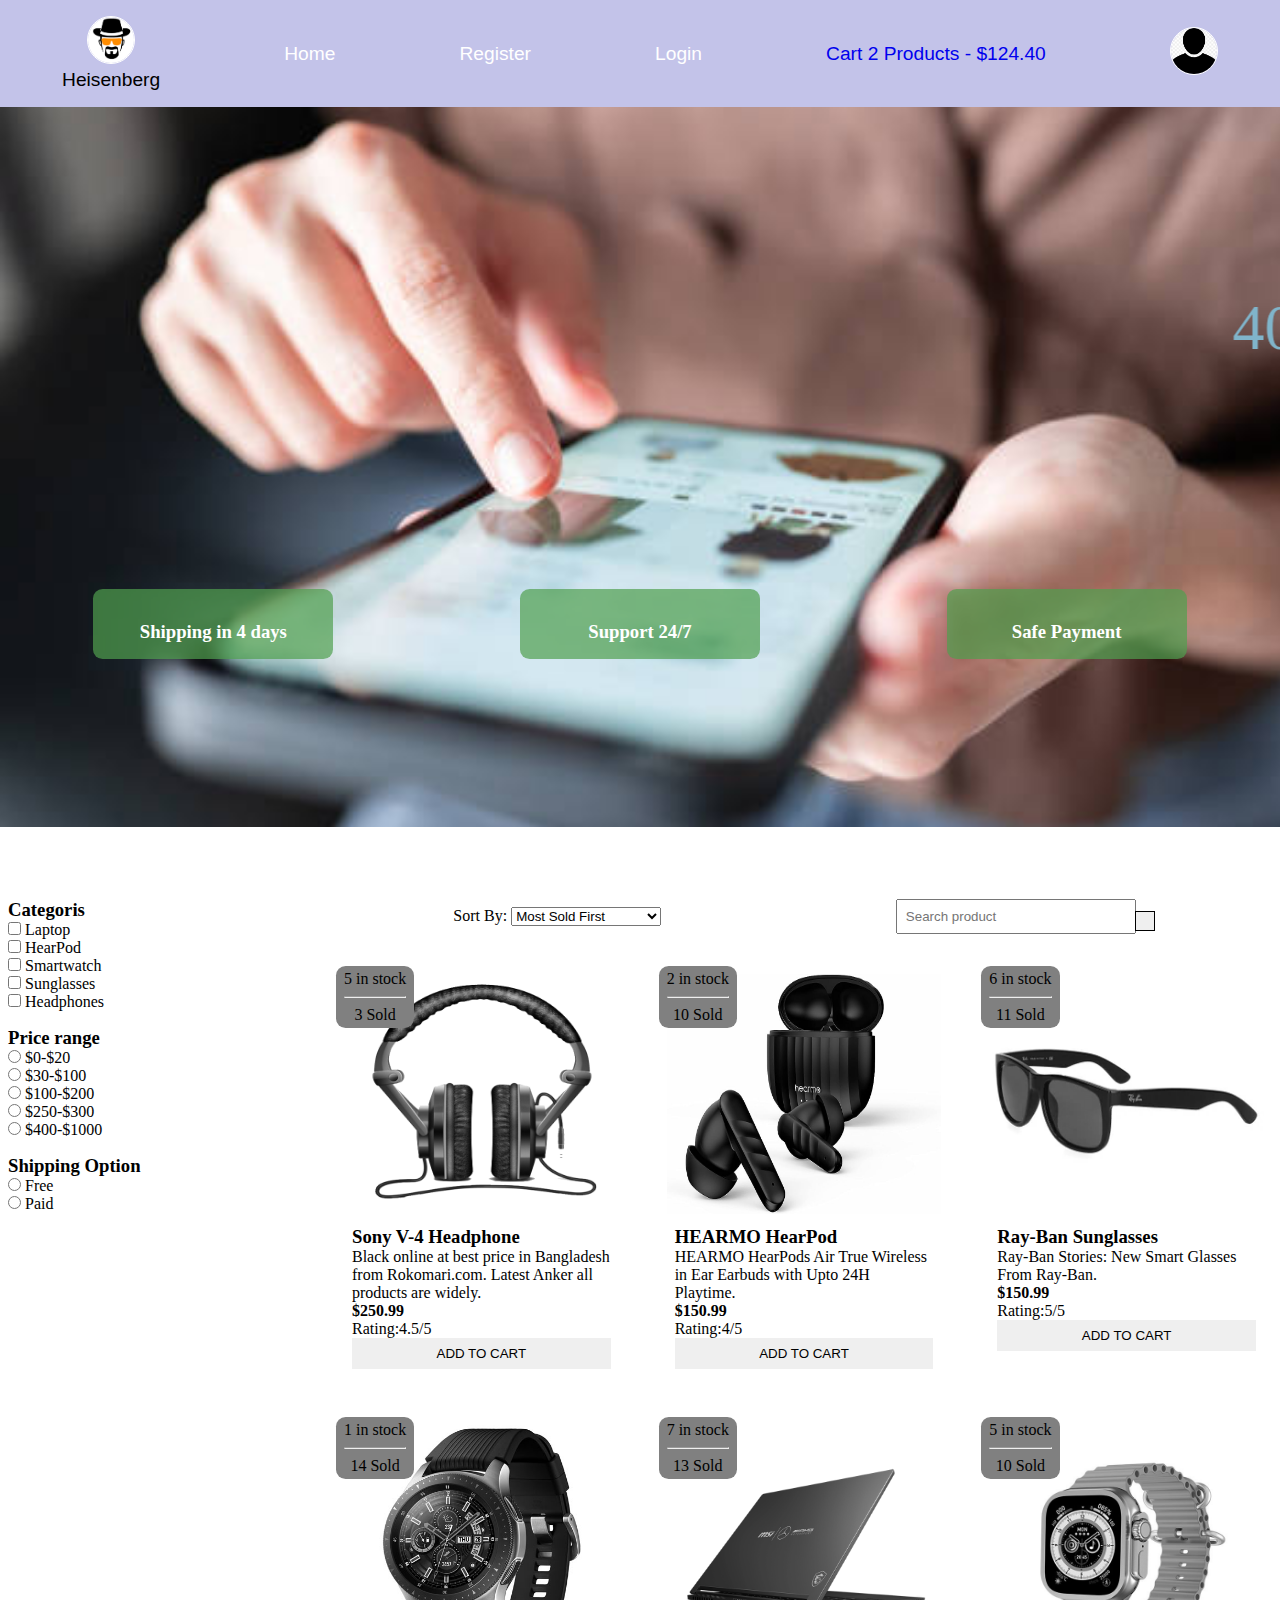
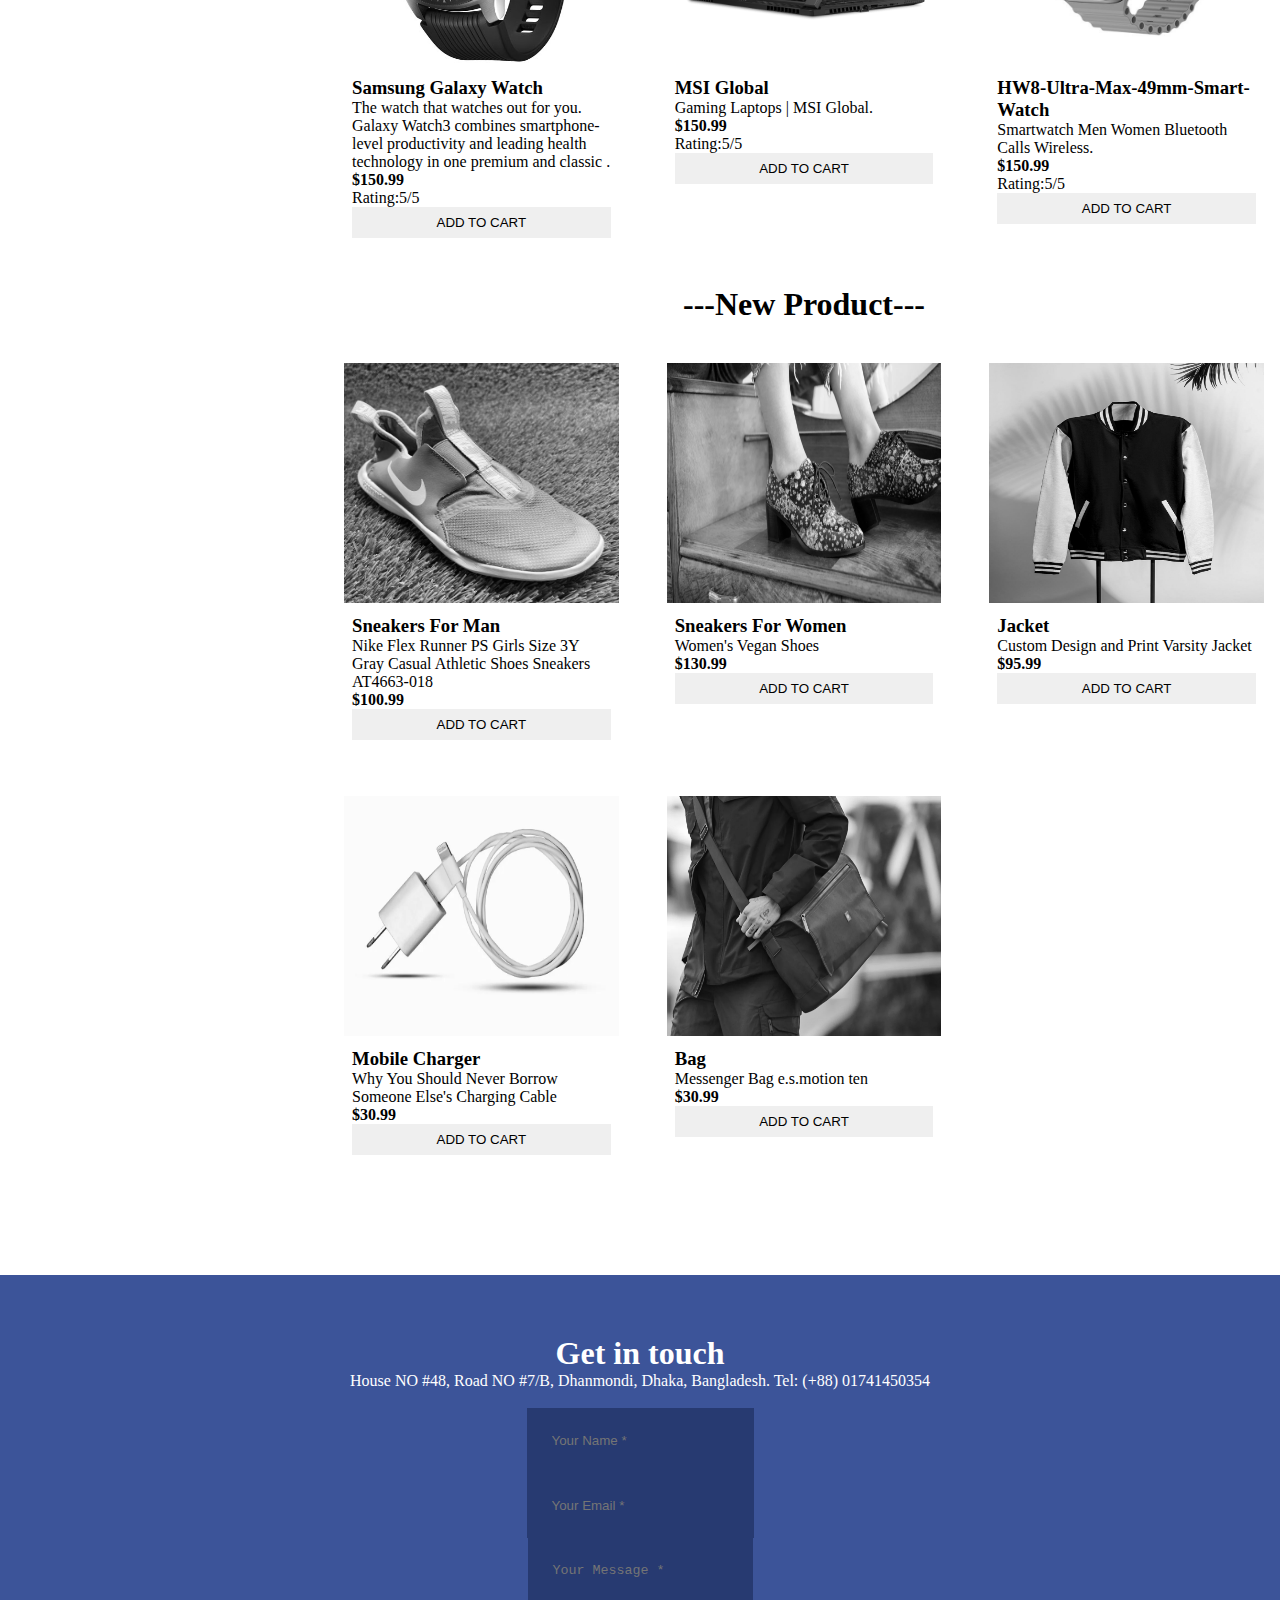
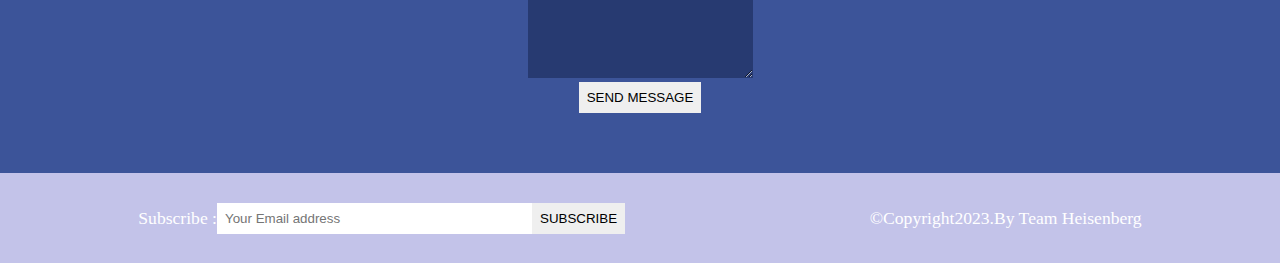
<file: index.html>
<!DOCTYPE html>
<html lang="en">
<head>
    <meta charset="UTF-8">
    <meta name="viewport" content="width=device-width, initial-scale=1.0">
    <meta name=""/>
    <title>Ecommerce Project</title>
</head>

<link
      rel="stylesheet"
      href="https://cdnjs.cloudflare.com/ajax/libs/font-awesome/6.2.1/css/all.min.css"
      integrity="sha512-MV7K8+y+gLIBoVD59lQIYicR65iaqukzvf/nwasF0nqhPay5w/9lJmVM2hMDcnK1OnMGCdVK+iQrJ7lzPJQd1w=="
      crossorigin="anonymous"
      referrerpolicy="no-referrer"
    />
<link rel="stylesheet" href="style.css">
<body class="body">
    <i class="fas fa-bars fa-2x" id="menu-icon"></i>
    <!--navbar start-->
    <nav id="menu" class="hidden">
      <ul class="nav-upper flex-space-around">
        <li class="nav_list">
          <div class="logo"><img class="logo-icon" src="img/images (1).png">
          <p>Heisenberg</p></div>
        </li>
        <li class="nav_list"><a href="index.html" class="nav_link">Home</a></li>
        <li class="nav_list"><a href="Register.html" class="nav_link">Register</a></li>
        <li class="nav_list"><a href="Login.html" class="nav_link">Login</a></li>
       
        
        <li class="nav_list">
          <a href="cart.html" class="nav_list">
            <span>
              <i class="fa-solid fa-cart-shopping"></i>
              Cart 2 Products - $124.40
            </span>
          </a>
        </li>
        
        <li class="nav_list"><a href="profile.html" class="nav_link"><img class="profile-icon" src="/img/png-transparent-user-profile-computer-icons-profile-heroes-black-silhouette-thumbnail.png"></a></li>
    </nav>
     
    </nav>

    
    <!--navbar end-->
    <!--header start-->
    <header class="header">
      <div class="banner flex-space-around">
        <marquee class="banner_title" behavior="" direction="">40% Sales Going On</marquee>
        <div class="features flex-space-around">
          <article class="feature flex-center">
            <i class="fa-solid fa-truck feature_icon"></i>
            <h3>Shipping in 4 days</h3>
          </article>
          <article class="feature flex-center">
            <i class="fa-brands fa-rocketchat feature_icon"></i>
            <h3>Support 24/7</h3>
          </article>
          <article class="feature flex-center">
            <i class="fa-regular fa-credit-card feature_icon"></i>
            <h3>Safe Payment</h3>
          </article>
          
        </div>
      </div>
    </header>
    <!--header end-->

    <main class="flex-center">
      <div class="sidebar">
      <section class="categoris-section">
        <h3 class="section-title">Categoris</h3>
        <ul class="list">
          <li class="list_item">
            <label for="phone">
              <input type="checkbox" name="phone" id="phone" value="phone">
            Laptop
            </label>
          </li>
          <li class="list_item">
            <label for="tablets">
              <input type="checkbox" name="tablets" id="tablets" value="tablets">
            HearPod
            </label>
          </li>
          <li class="list_item">
            <label for="television">
              <input type="checkbox" name="television" id="television" value="television">
              Smartwatch
            </label>
          </li>
          <li class="list_item">
            <label for="computers">
              <input type="checkbox" name="computers" id="computers" value="computers">
              Sunglasses
            </label>
          </li>
          <li class="list_item">
            <label for="headphones">
              <input type="checkbox" name="headphones" id="headphones" value="headphones">
              Headphones
            </label>
          </li>
          
        </ul>
      </section>

      <section class="price-section">
        <h3 class="section-title">Price range</h3>
        <ul class="list">
          <li class="list_item">
            <label for="price1">
              <input type="radio" name="price" id="price1" value="[0,20]">
            $0-$20
            </label>
            <li class="list_item">
              <label for="price2">
                <input type="radio" name="price" id="price2" value="[30,100]">
              $30-$100
              </label>
              <li class="list_item">
                <label for="price3">
                  <input type="radio" name="price" id="price3" value="[100,200]">
                $100-$200
                </label>
                <li class="list_item">
                  <label for="price4">
                    <input type="radio" name="price" id="price4" value="[250,300]">
                  $250-$300
                  </label>
                  <li class="list_item">
                    <label for="price5">
                      <input type="radio" name="price" id="price5" value="[400,1000]">
                    $400-$1000
                    </label>
          
          
        </ul>
      </section>
      <section class="shipping">
        <h3 class="section-title">Shipping Option</h3>
        <ul class="list">
          <li class="list_item">
            <label for="free">
              <input type="radio" name="shipping" id="free" value="free">
            Free
            </label>
            <li class="list_item">
              <label for="paid">
                <input type="radio" name="shipping" id="paid" value="paid">
              Paid
              </label>
          </ul>
          </section>
      </div>
      <div class="main-content">
        <section class="actions flex-space-around">
          <div class="action_sort">
            <label for="sort">Sort By:</label>
            <select name="sort" id="sort">
              <option value="sold">Most Sold First
            </option>
              <option value="rating">Most Rated First
              </option>
              <option value="price">Cheapest First
              </option>
              <option value="arrival">Newest First
              </option>
              <option value="discount">Biggest discount First
              </option>
            </select>
          </div>
          <div class="actions_search">
            <input type="text" placeholder="Search product">
            <button class="btn">
              <i class="fa-sharp fa-solid fa-magnifying-glass"></i>
            </button>
          </div>
        </section>
        <!--product section start-->
        <section class="products">
          <aritcle class="product card">
            <div class="badge">
              <span>5 in stock</span>
              <hr class="hr-design">
              <span>3 Sold</span>
            </div>
            <img class="product_img" src="/img/Headphones-Transparent-Background.png" alt="product1">
            <div class="product_body">
              <h3 class="product_name"> Sony V-4 Headphone</h3>
              
              <p class="product_description">
                Black online at best price in Bangladesh from Rokomari.com. Latest Anker all products are widely. 
              </p>
              <h4 class="product_price">$250.99</h4>
              <p class="product_rating">Rating:4.5/5</p>
              <button class="btn product_button">Add to cart</button>
              
            </div>
          </aritcle>
          <aritcle class="product card">
            <div class="badge">
              <span>2 in stock</span>
              <hr class="hr-design">
              <span>10 Sold</span>
            </div>
            <img class="product_img" src="/img/61Hlrd3wYhL._AC_UF1000,1000_QL80_.jpg" alt="product2">
            <div class="product_body">
              <h3 class="product_name"> HEARMO HearPod</h3>
              
              <p class="product_description">
                HEARMO HearPods Air True Wireless in Ear Earbuds with Upto 24H Playtime.
              </p>
              <h4 class="product_price">$150.99</h4>
              <p class="product_rating">Rating:4/5</p>
              <button class="btn product_button">Add to cart</button>
              
            </div>
          </aritcle>
        </aritcle>
        <aritcle class="product card">
          <div class="badge">
            <span>6 in stock</span>
            <hr class="hr-design">
            <span>11 Sold</span>
          </div>
          <img class="product_img" src="/img/5c57c84f87f2a410611298_w300.webp" alt="product3">
          <div class="product_body">
            <h3 class="product_name"> Ray-Ban Sunglasses</h3>
            
            <p class="product_description">
              Ray-Ban Stories: New Smart Glasses From Ray-Ban.
            </p>
            <h4 class="product_price">$150.99</h4>
            <p class="product_rating">Rating:5/5</p>
            <button class="btn product_button">Add to cart</button>
            
          </div>
        </aritcle>
      </aritcle>
      <aritcle class="product card">
        <div class="badge">
          <span>1 in stock</span>
          <hr class="hr-design">
          <span>14 Sold</span>
        </div>
        <img class="product_img" src="/img/Samsung-Galaxy-Watch.jpg" alt="product4">
        <div class="product_body">
          <h3 class="product_name"> Samsung Galaxy Watch</h3>
          
          <p class="product_description">
            The watch that watches out for you. Galaxy Watch3 combines smartphone-level productivity and leading health technology in one premium and classic .
          </p>
          <h4 class="product_price">$150.99</h4>
          <p class="product_rating">Rating:5/5</p>
          <button class="btn product_button">Add to cart</button>
          
        </div>
      </aritcle>
      <aritcle class="product card">
        <div class="badge">
          <span>7 in stock</span>
          <hr class="hr-design">
          <span>13 Sold</span>
        </div>
        <img class="product_img" src="/img/400.png" alt="product5">
        <div class="product_body">
          <h3 class="product_name">  MSI Global </h3>
          
          <p class="product_description">
            Gaming Laptops | MSI Global.
          </p>
          <h4 class="product_price">$150.99</h4>
          <p class="product_rating">Rating:5/5</p>
          <button class="btn product_button">Add to cart</button>
          
        </div>
      </aritcle>
      <aritcle class="product card">
        <div class="badge">
          <span>5 in stock</span>
          <hr class="hr-design">
          <span>10 Sold</span>
        </div>
        <img class="product_img" src="/img/HW8-Ultra-Max-49mm-Smart-Watch-Orange.png" alt="product">
        <div class="product_body">
          <h3 class="product_name">  HW8-Ultra-Max-49mm-Smart-Watch</h3>
         
          <p class="product_description">
            Smartwatch Men Women Bluetooth Calls Wireless.
          </p>
          <h4 class="product_price">$150.99</h4>
          <p class="product_rating">Rating:5/5</p>
          <button class="btn product_button">Add to cart</button>
          
        </div>
      </aritcle>
         

        </section>
       
           <!--most sell product start-->
        <div class="Most_sell">
         
          <h1>---New Product---</h1>
        </div>
        <div>
          <section class="products">
        
          <aritcle class="product card">
            
            <img class="product_img" src="/img/s-l1200.webp" alt="product">
            <div class="product_body">
              <h3 class="product_name"> Sneakers For Man </h3>
              
              <p class="product_description">
                Nike Flex Runner PS Girls Size 3Y Gray Casual Athletic Shoes Sneakers AT4663-018
              </p>
              <h4 class="product_price">$100.99</h4>
              <button class="btn product_button">Add to cart</button>
              
            </div>
          </aritcle>
          <aritcle class="product card">
            
            <img class="product_img" src="/img/oxfords_collection_header_8f0f5513-4107-4e88-a6d5-a1bf2f50ebe5.webp" alt="product">
            <div class="product_body">
              <h3 class="product_name"> Sneakers For Women </h3>
              
              <p class="product_description">
                Women's Vegan Shoes
              </p>
              <h4 class="product_price">$130.99</h4>
              <button class="btn product_button">Add to cart</button>
              
            </div>
          </aritcle>
        </aritcle>
        <aritcle class="product card">
          
          <img class="product_img" src="/img/1629717737612384e9619ceYDS_Product_4@2x.jpg" alt="product">
          <div class="product_body">
            <h3 class="product_name"> Jacket </h3>
            
            <p class="product_description">
              Custom Design and Print Varsity Jacket 
            </p>
            <h4 class="product_price">$95.99</h4>
            <button class="btn product_button">Add to cart</button>
            
          </div>
        </aritcle>
      </aritcle>
      <aritcle class="product card">
        
        <img class="product_img" src="/img/960x0.webp" alt="product">
        <div class="product_body">
          <h3 class="product_name"> Mobile Charger </h3>
          
          <p class="product_description">
            Why You Should Never Borrow Someone Else's Charging Cable
          </p>
          <h4 class="product_price">$30.99</h4>
          <button class="btn product_button">Add to cart</button>
          
        </div>
      </aritcle>
      <aritcle class="product card">
        
        <img class="product_img" src="/img/Messenger_Bag_e_s_motion_ten-271548-0-638224987665522427.webp" alt="product">
        <div class="product_body">
          <h3 class="product_name"> Bag </h3>
          
          <p class="product_description">
            Messenger Bag e.s.motion ten
          </p>
          <h4 class="product_price">$30.99</h4>
          <button class="btn product_button">Add to cart</button>
          
        </div>
      </aritcle>
             
          </section>
        </div>
        </div>
           <!--most sell product end-->
         <!--product section end-->
      
    
  </main>
  <div class="container-fluid contact">
    <div class="container text-center">
        <div class="conainer-header text-center">
            <h1 class="text-uppercase">Get in touch</h1>
            <p>House NO #48, Road NO #7/B, Dhanmondi, Dhaka, Bangladesh. Tel: (+88) 01741450354</p>
        </div>
        <br>
        <div class="row">
            <div class="col-sm-8 getin-touch">
                <div class="row">
                    <form>
                        <div class="col-sm-6">
                            <div class="form-group">
                                <input type="text" name="" class="form-control required" placeholder="Your Name *">
                            </div>
                        </div>
                        <div class="col-sm-6">
                            <div class="form-group">
                                <input type="email" name="" class="form-control" placeholder="Your Email *">
                            </div>
                        </div>
                        <div class="col-sm-12">
                            <div class="form-group">
                                <textarea name="" id="" class="form-control" rows="6" placeholder="Your Message *"></textarea>
                            </div>
                        </div>
                        <div class="col-sm-12">
                            <div class="form-group">
                                <input type="submit" name="" class="btn btn-lg btn-success" value="Send Message">
                            </div>
                        </div>
                    </form>
                </div>
            </div>
        </div>
    </div>
</div>
  

<!--footer start-->
    <footer class="footer flex-space-around">
      <div class="flex-space-around">
        <label for="subscribe">Subscribe :</label>
        <input type="email" id="subscribe" name="subscribe" class="footer_input"
        placeholder="Your Email address"/>
        <button class="btn btn-subscribe">Subscribe </button>
      </div>
      <div>
        <p>&copy;Copyright2023.By Team Heisenberg</p>
      </div>
    </footer>
    <!--footer end-->
    <script src="/index.js"></script>
</body>
</html>
</file>
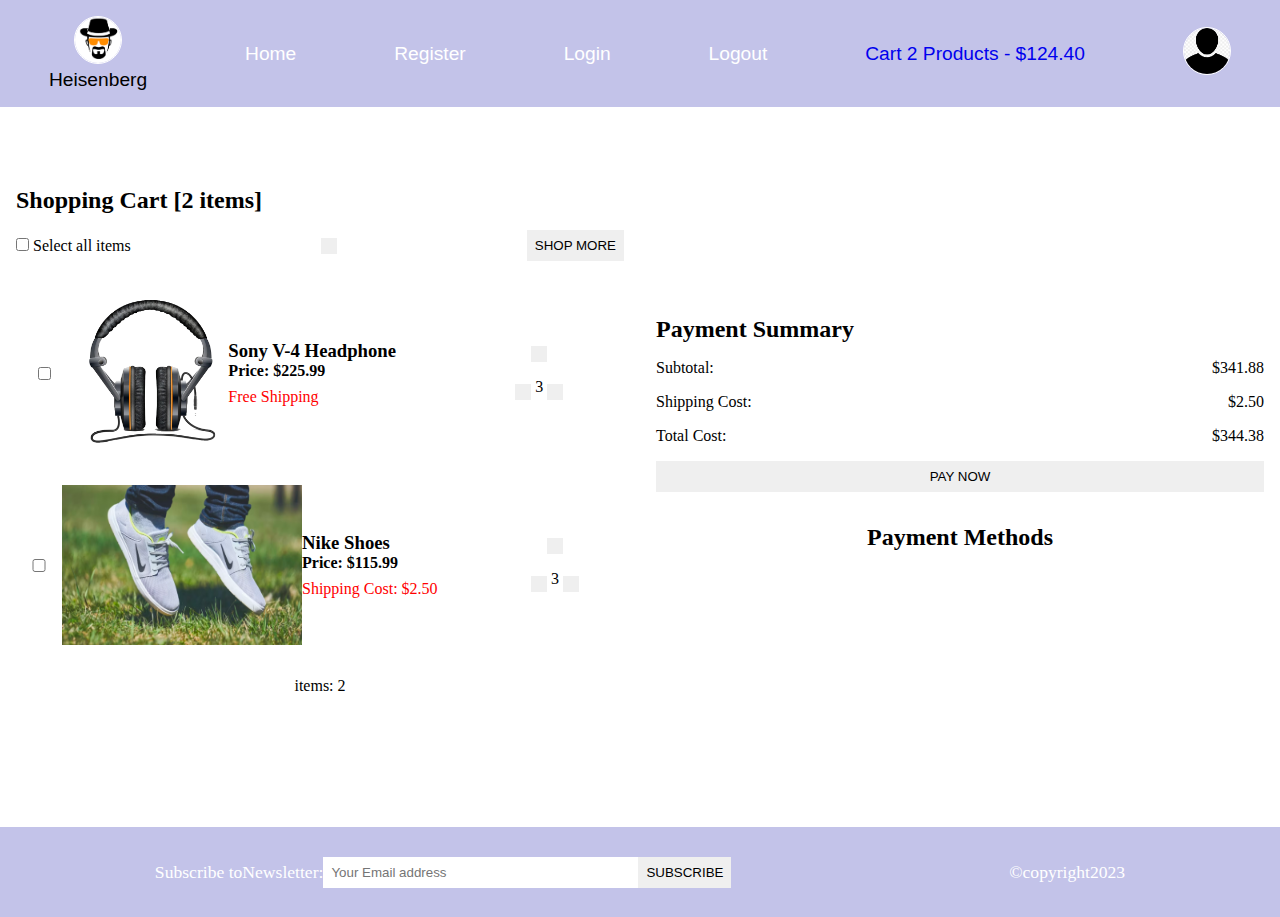
<file: cart.html>
<!DOCTYPE html>
<html lang="en">
<head>
    <meta charset="UTF-8">
    <meta name="viewport" content="width=device-width, initial-scale=1.0">
    <meta name=""/>
    <title>Ecommerce Project</title>
</head>

<link
      rel="stylesheet"
      href="https://cdnjs.cloudflare.com/ajax/libs/font-awesome/6.2.1/css/all.min.css"
      integrity="sha512-MV7K8+y+gLIBoVD59lQIYicR65iaqukzvf/nwasF0nqhPay5w/9lJmVM2hMDcnK1OnMGCdVK+iQrJ7lzPJQd1w=="
      crossorigin="anonymous"
      referrerpolicy="no-referrer"
    />
<link rel="stylesheet" href="style.css">
<body class="body">
    <i class="fas fa-bars fa-2x" id="menu-icon"></i>
    <!--navbar start-->
    <nav id="menu" class="hidden">
      <ul class="nav-upper flex-space-around">
        <li class="nav_list">
          <div class="logo"><img class="logo-icon" src="img/images (1).png">
          <p>Heisenberg</p></div>
        </li>
        <li class="nav_list"><a href="index.html" class="nav_link">Home</a></li>
        <li class="nav_list"><a href="Register.html" class="nav_link">Register</a></li>
        <li class="nav_list"><a href="Login.html" class="nav_link">Login</a></li>
        <li class="nav_list"><a href="Logout.html" class="nav_link">Logout</a></li>
        
        <li class="nav_list">
          <a href="cart.html" class="nav_list">
            <span>
              <i class="fa-solid fa-cart-shopping"></i>
              Cart 2 Products - $124.40
            </span>
          </a>
        </li>
        
        <li class="nav_list"><a href="profile.html" class="nav_link"><img class="profile-icon" src="/img/png-transparent-user-profile-computer-icons-profile-heroes-black-silhouette-thumbnail.png"></a></li>
    </nav>
     
    </nav>



    
      <main>
        <div class="cart flex-center">
          <div class="cart__items">
            <div class="cart__items-heading card">
              <h2>Shopping Cart [2 items]</h2>
              <div class="cart__items-action">
                <label for="select">
                  <input type="checkbox" name="select" id="select" />
                  Select all items
                </label>
                <button class="btn"><i class="fas fa-trash-alt"></i></button>
                <button class="btn">Shop More</button>
              </div>
            </div>
            <div class="cart__item card flex-space-around">
              <input type="checkbox" />
              <img
                class="cart__item-img"
                src="./img/Headphones-Transparent-Background.png"
                alt="product1"
              />
              <div class="cart__item-description">
                <h3 class="product__name">Sony V-4 Headphone</h3>
                <h4 class="product__price">Price: $225.99</h4>
                <p class="cart__item-shipping">Free Shipping</p>
              </div>
  
              <div class="cart__item-actions">
                <button class="btn"><i class="fas fa-trash-alt"></i></button>
                <div>
                  <button class="btn"><i class="fas fa-add"></i></button>
                  <span>3</span>
                  <button class="btn"><i class="fas fa-minus"></i></button>
                </div>
              </div>
            </div>
            <div class="cart__item card flex-space-around">
              <input type="checkbox" />
              <img
                class="cart__item-img"
                src="./img/cool-sneakers-for-men.png"
                alt="product4"
              />
              <div class="cart__item-description">
                <h3 class="product__name">Nike Shoes</h3>
                <h4 class="product__price">Price: $115.99</h4>
                <p class="cart__item-shipping">Shipping Cost: $2.50</p>
              </div>
  
              <div class="cart__item-actions">
                <button class="btn"><i class="fas fa-trash-alt"></i></button>
                <div>
                  <button class="btn"><i class="fas fa-add"></i></button>
                  <span>3</span>
                  <button class="btn"><i class="fas fa-minus"></i></button>
                </div>
              </div>
            </div>
            <div class="cart__item card flex-space-around">items: 2</div>
          </div>
          <div class="cart__payment">
            <div class="cart__payment-summary card">
              <h2>Payment Summary</h2>
              <div>
                <p>Subtotal:</p>
                <p>$341.88</p>
              </div>
              <div>
                <p>Shipping Cost:</p>
                <p>$2.50</p>
              </div>
              <div>
                <p>Total Cost:</p>
                <p>$344.38</p>
              </div>
              <button class="btn cart__payment-btn">Pay Now</button>
            </div>
            <div class="cart__payment-methods card">
              <h2>Payment Methods</h2>
              <div>
                <i class="fa-brands fa-cc-visa fa-3x"></i>
                <i class="fa-brands fa-cc-apple-pay fa-3x"></i>
                <i class="fa-brands fa-cc-amex fa-3x"></i>
                <i class="fa-brands fa-cc-amazon-pay fa-3x"></i>
                <i class="fa-brands fa-cc-paypal fa-3x"></i>
              </div>
            </div>
          </div>
        </div>
      </main>
   
    


    <footer class="footer flex-space-around">
      <div class="flex-space-around">
        <label for="subscribe">Subscribe toNewsletter:</label>
        <input type="email" id="subscribe" name="subscribe" class="footer_input"
        placeholder="Your Email address"/>
        <button class="btn btn-subscribe">Subscribe</button>
      </div>
      <div>
        <p>&copy;copyright2023</p>
      </div>
    </footer>
    <script src="/index.js"></script>
</body>
</html>
</file>
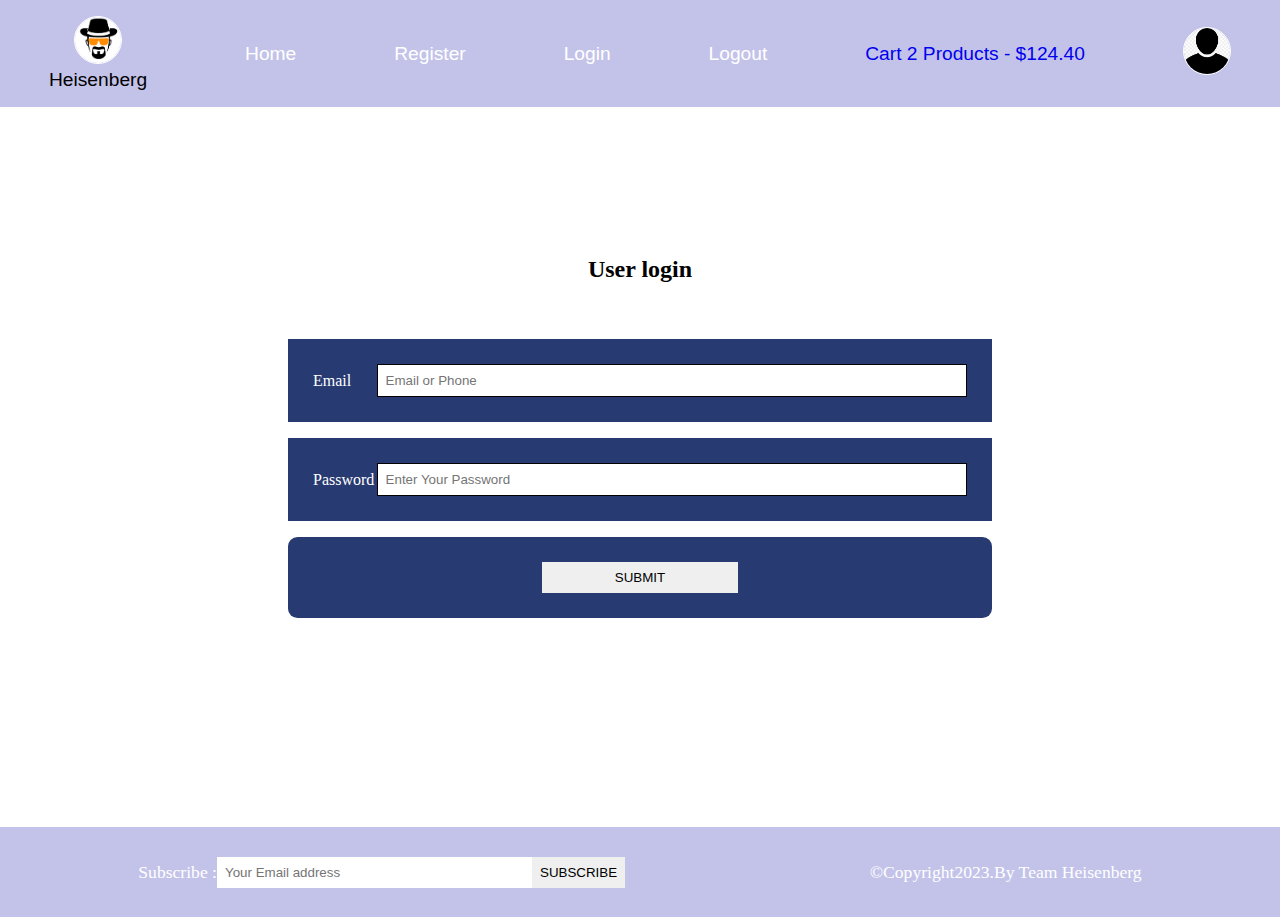
<file: login.html>
<!DOCTYPE html>
<html lang="en">
<head>
    <meta charset="UTF-8">
    <meta name="viewport" content="width=device-width, initial-scale=1.0">
    <meta name=""/>
    <title>Ecommerce Project</title>
</head>

<link
      rel="stylesheet"
      href="https://cdnjs.cloudflare.com/ajax/libs/font-awesome/6.2.1/css/all.min.css"
      integrity="sha512-MV7K8+y+gLIBoVD59lQIYicR65iaqukzvf/nwasF0nqhPay5w/9lJmVM2hMDcnK1OnMGCdVK+iQrJ7lzPJQd1w=="
      crossorigin="anonymous"
      referrerpolicy="no-referrer"
    />
<link rel="stylesheet" href="style.css">
<body class="body">
    <i class="fas fa-bars fa-2x" id="menu-icon"></i>
    <!--navbar start-->
    <nav id="menu" class="hidden">
      <ul class="nav-upper flex-space-around">
        <li class="nav_list">
          <div class="logo"><img class="logo-icon" src="img/images (1).png">
          <p>Heisenberg</p></div>
        </li>
        <li class="nav_list"><a href="index.html" class="nav_link">Home</a></li>
        <li class="nav_list"><a href="Register.html" class="nav_link">Register</a></li>
        <li class="nav_list"><a href="Login.html" class="nav_link">Login</a></li>
        <li class="nav_list"><a href="Logout.html" class="nav_link">Logout</a></li>
        
        <li class="nav_list">
          <a href="cart.html" class="nav_list">
            <span>
              <i class="fa-solid fa-cart-shopping"></i>
              Cart 2 Products - $124.40
            </span>
          </a>
        </li>
        
        <li class="nav_list"><a href="profile.html" class="nav_link"><img class="profile-icon" src="/img/png-transparent-user-profile-computer-icons-profile-heroes-black-silhouette-thumbnail.png"></a></li>
    </nav>
     
    </nav>


    <main>
      <section class="login" >
        <h2 class="section-title text-center">User login</h2>
        <div class="card" >
         
          <form class="form"  action="" onsubmit="halert()">
            
            <div class="form-control flex-center" >
              <label for="email">Email</label>
              <input type="email" name="email" id="email" placeholder="Email or Phone" />
            <span id="nemail"></span>
            </div>
            <div class="form-control flex-center">
              <label for="password">Password</label>
              <input
                type="password"
                name="password"
                id="password"
                
                placeholder="Enter Your Password"/>
                <span id="npassword"></span>
            </div>

            <div class="form-control flex-center form-btn-field">
              <button type="submit" class="btn contact-btn">Submit</button>
            </div>
          </form>
        </div>
      </section>
    </main>


    

    <!--footer start-->
    <footer class="footer flex-space-around">
      <div class="flex-space-around">
        <label for="subscribe">Subscribe :</label>
        <input type="email" id="subscribe" name="subscribe" class="footer_input"
        placeholder="Your Email address"/>
        <button class="btn btn-subscribe">Subscribe </button>
      </div>
      <div>
        <p>&copy;Copyright2023.By Team Heisenberg</p>
      </div>
    </footer>
    <!--footer end-->
    <!-- <script src="/index.js"></script> -->
    <script src="web.js" ></script>
</body>
</html>
</file>
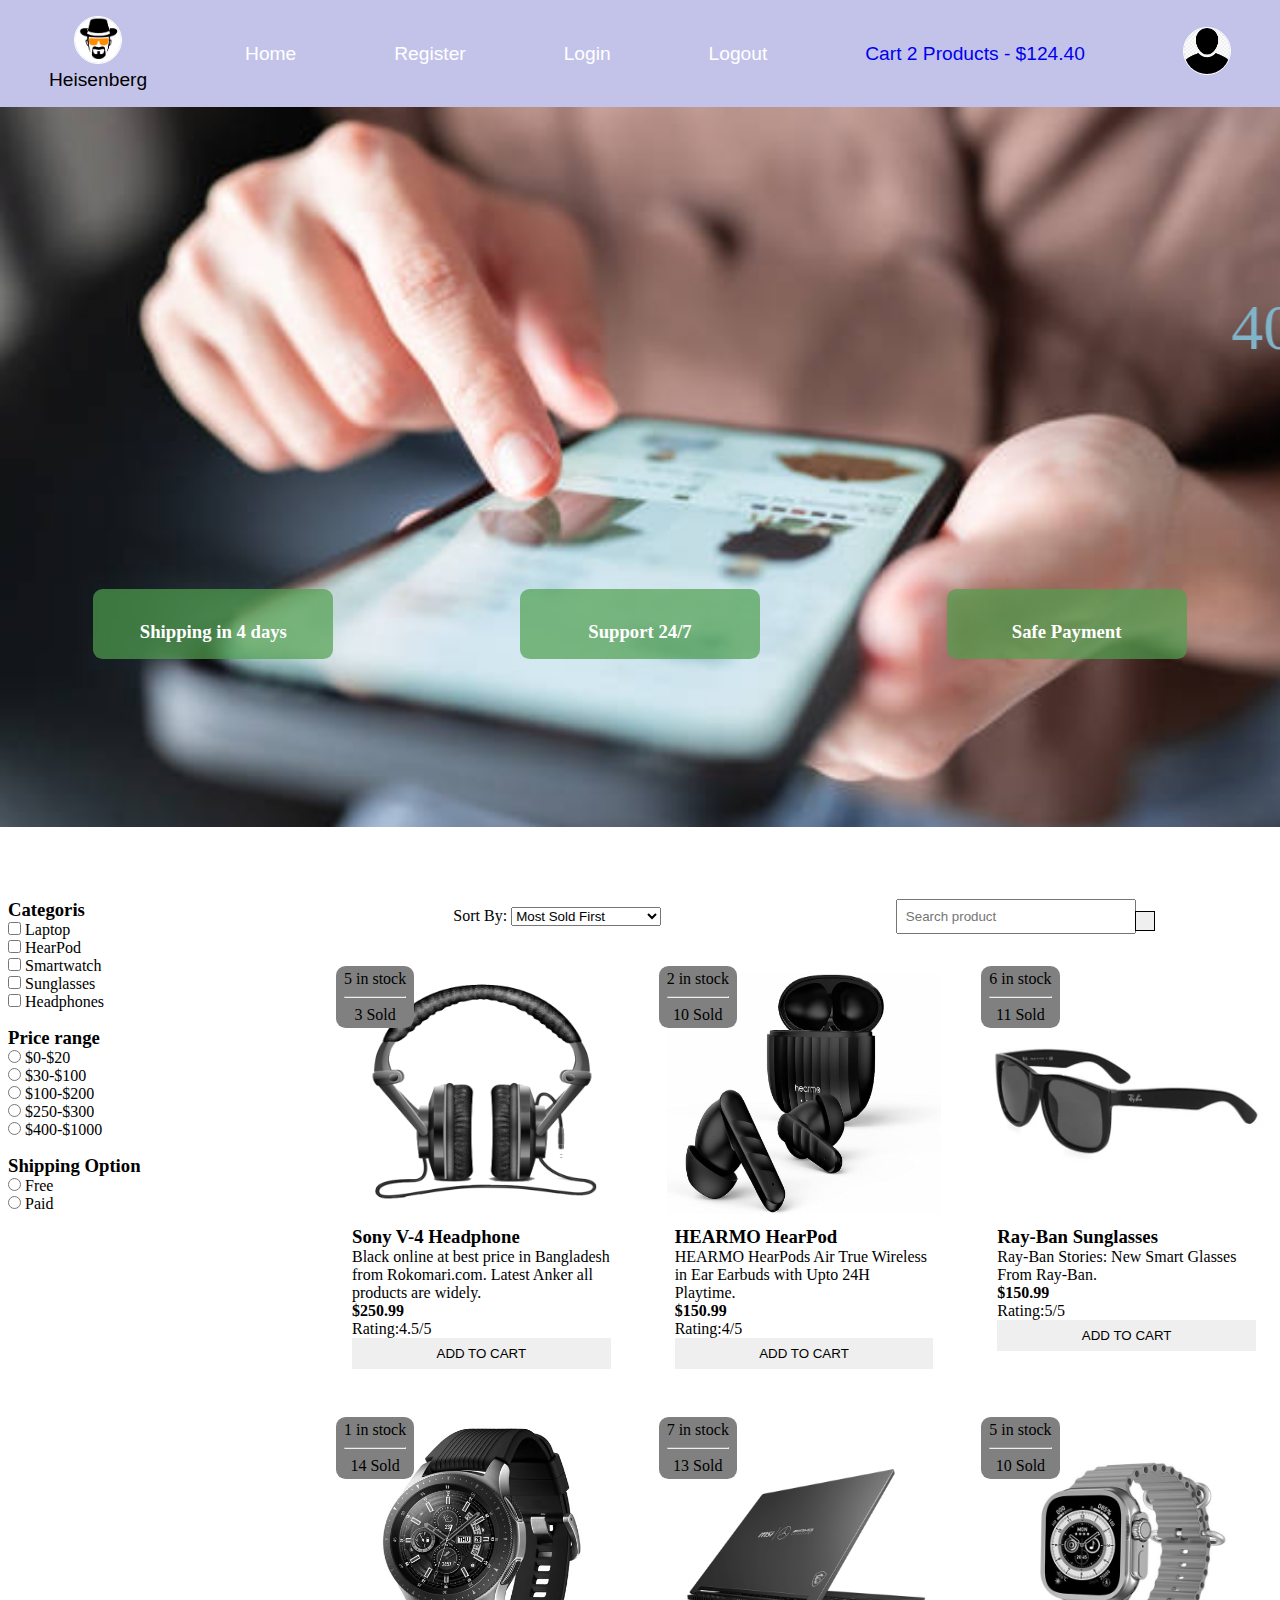
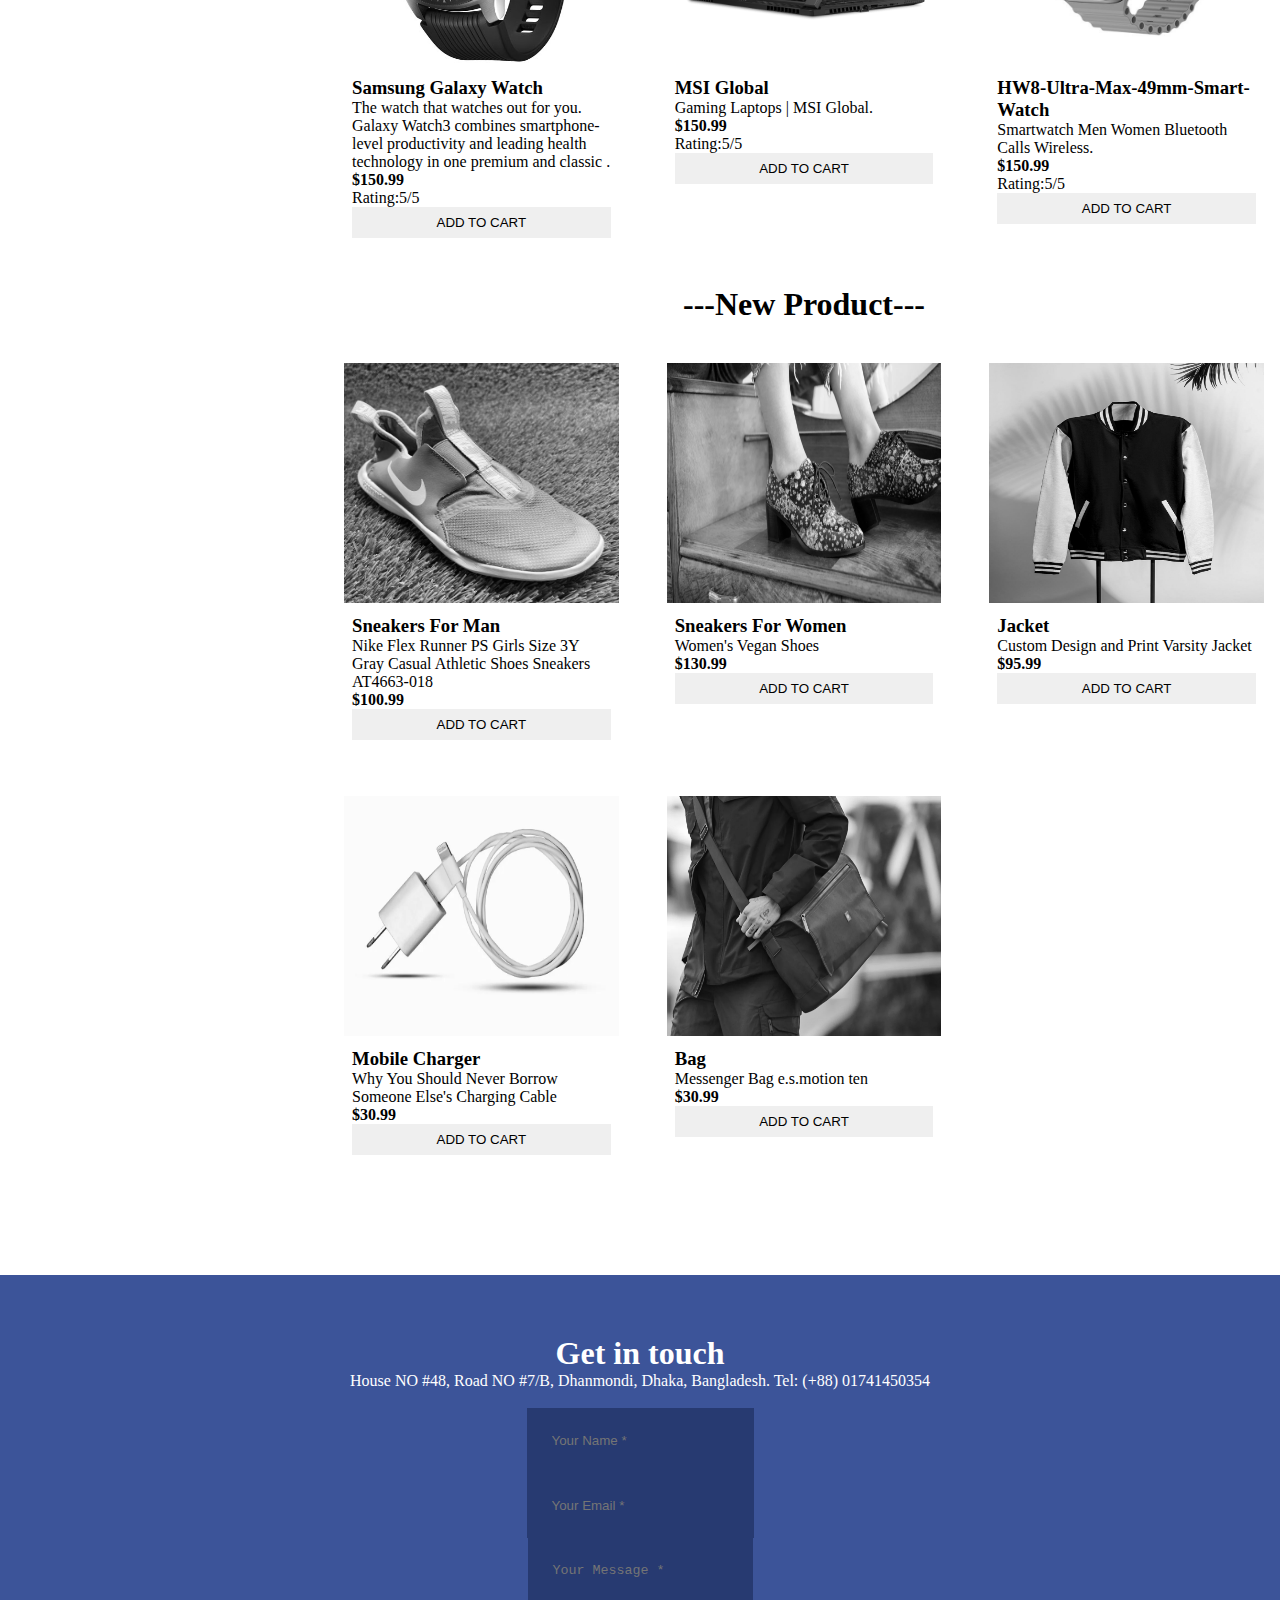
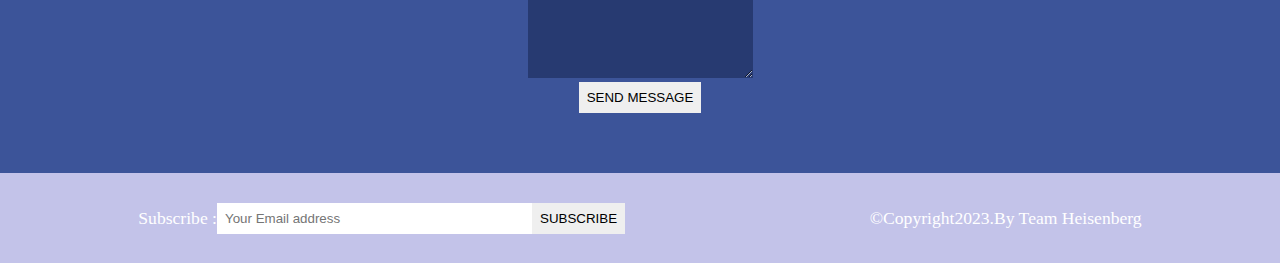
<file: logout.html>
<!DOCTYPE html>
<html lang="en">
<head>
    <meta charset="UTF-8">
    <meta name="viewport" content="width=device-width, initial-scale=1.0">
    <meta name=""/>
    <title>Ecommerce Project</title>
</head>

<link
      rel="stylesheet"
      href="https://cdnjs.cloudflare.com/ajax/libs/font-awesome/6.2.1/css/all.min.css"
      integrity="sha512-MV7K8+y+gLIBoVD59lQIYicR65iaqukzvf/nwasF0nqhPay5w/9lJmVM2hMDcnK1OnMGCdVK+iQrJ7lzPJQd1w=="
      crossorigin="anonymous"
      referrerpolicy="no-referrer"
    />
<link rel="stylesheet" href="style.css">
<body class="body">
    <i class="fas fa-bars fa-2x" id="menu-icon"></i>
    <!--navbar start-->
    <nav id="menu" class="hidden">
      <ul class="nav-upper flex-space-around">
        <li class="nav_list">
          <div class="logo"><img class="logo-icon" src="img/images (1).png">
          <p>Heisenberg</p></div>
        </li>
        <li class="nav_list"><a href="index.html" class="nav_link">Home</a></li>
        <li class="nav_list"><a href="Register.html" class="nav_link">Register</a></li>
        <li class="nav_list"><a href="Login.html" class="nav_link">Login</a></li>
        <li class="nav_list"><a href="Logout.html" class="nav_link">Logout</a></li>
        
        <li class="nav_list">
          <a href="cart.html" class="nav_list">
            <span>
              <i class="fa-solid fa-cart-shopping"></i>
              Cart 2 Products - $124.40
            </span>
          </a>
        </li>
        
        <li class="nav_list"><a href="profile.html" class="nav_link"><img class="profile-icon" src="/img/png-transparent-user-profile-computer-icons-profile-heroes-black-silhouette-thumbnail.png"></a></li>
    </nav>
     
    </nav>

    
    <!--navbar end-->
    <!--header start-->
    <header class="header">
      <div class="banner flex-space-around">
        <marquee class="banner_title" behavior="" direction="">40% Sales Going On</marquee>
        <div class="features flex-space-around">
          <article class="feature flex-center">
            <i class="fa-solid fa-truck feature_icon"></i>
            <h3>Shipping in 4 days</h3>
          </article>
          <article class="feature flex-center">
            <i class="fa-brands fa-rocketchat feature_icon"></i>
            <h3>Support 24/7</h3>
          </article>
          <article class="feature flex-center">
            <i class="fa-regular fa-credit-card feature_icon"></i>
            <h3>Safe Payment</h3>
          </article>
          
        </div>
      </div>
    </header>
    <!--header end-->

    <main class="flex-center">
      <div class="sidebar">
      <section class="categoris-section">
        <h3 class="section-title">Categoris</h3>
        <ul class="list">
          <li class="list_item">
            <label for="phone">
              <input type="checkbox" name="phone" id="phone" value="phone">
            Laptop
            </label>
          </li>
          <li class="list_item">
            <label for="tablets">
              <input type="checkbox" name="tablets" id="tablets" value="tablets">
            HearPod
            </label>
          </li>
          <li class="list_item">
            <label for="television">
              <input type="checkbox" name="television" id="television" value="television">
              Smartwatch
            </label>
          </li>
          <li class="list_item">
            <label for="computers">
              <input type="checkbox" name="computers" id="computers" value="computers">
              Sunglasses
            </label>
          </li>
          <li class="list_item">
            <label for="headphones">
              <input type="checkbox" name="headphones" id="headphones" value="headphones">
              Headphones
            </label>
          </li>
          
        </ul>
      </section>

      <section class="price-section">
        <h3 class="section-title">Price range</h3>
        <ul class="list">
          <li class="list_item">
            <label for="price1">
              <input type="radio" name="price" id="price1" value="[0,20]">
            $0-$20
            </label>
            <li class="list_item">
              <label for="price2">
                <input type="radio" name="price" id="price2" value="[30,100]">
              $30-$100
              </label>
              <li class="list_item">
                <label for="price3">
                  <input type="radio" name="price" id="price3" value="[100,200]">
                $100-$200
                </label>
                <li class="list_item">
                  <label for="price4">
                    <input type="radio" name="price" id="price4" value="[250,300]">
                  $250-$300
                  </label>
                  <li class="list_item">
                    <label for="price5">
                      <input type="radio" name="price" id="price5" value="[400,1000]">
                    $400-$1000
                    </label>
          
          
        </ul>
      </section>
      <section class="shipping">
        <h3 class="section-title">Shipping Option</h3>
        <ul class="list">
          <li class="list_item">
            <label for="free">
              <input type="radio" name="shipping" id="free" value="free">
            Free
            </label>
            <li class="list_item">
              <label for="paid">
                <input type="radio" name="shipping" id="paid" value="paid">
              Paid
              </label>
          </ul>
          </section>
      </div>
      <div class="main-content">
        <section class="actions flex-space-around">
          <div class="action_sort">
            <label for="sort">Sort By:</label>
            <select name="sort" id="sort">
              <option value="sold">Most Sold First
            </option>
              <option value="rating">Most Rated First
              </option>
              <option value="price">Cheapest First
              </option>
              <option value="arrival">Newest First
              </option>
              <option value="discount">Biggest discount First
              </option>
            </select>
          </div>
          <div class="actions_search">
            <input type="text" placeholder="Search product">
            <button class="btn">
              <i class="fa-sharp fa-solid fa-magnifying-glass"></i>
            </button>
          </div>
        </section>
        <!--product section start-->
        <section class="products">
          <aritcle class="product card">
            <div class="badge">
              <span>5 in stock</span>
              <hr class="hr-design">
              <span>3 Sold</span>
            </div>
            <img class="product_img" src="/img/Headphones-Transparent-Background.png" alt="product1">
            <div class="product_body">
              <h3 class="product_name"> Sony V-4 Headphone</h3>
              
              <p class="product_description">
                Black online at best price in Bangladesh from Rokomari.com. Latest Anker all products are widely. 
              </p>
              <h4 class="product_price">$250.99</h4>
              <p class="product_rating">Rating:4.5/5</p>
              <button class="btn product_button">Add to cart</button>
              
            </div>
          </aritcle>
          <aritcle class="product card">
            <div class="badge">
              <span>2 in stock</span>
              <hr class="hr-design">
              <span>10 Sold</span>
            </div>
            <img class="product_img" src="/img/61Hlrd3wYhL._AC_UF1000,1000_QL80_.jpg" alt="product2">
            <div class="product_body">
              <h3 class="product_name"> HEARMO HearPod</h3>
              
              <p class="product_description">
                HEARMO HearPods Air True Wireless in Ear Earbuds with Upto 24H Playtime.
              </p>
              <h4 class="product_price">$150.99</h4>
              <p class="product_rating">Rating:4/5</p>
              <button class="btn product_button">Add to cart</button>
              
            </div>
          </aritcle>
        </aritcle>
        <aritcle class="product card">
          <div class="badge">
            <span>6 in stock</span>
            <hr class="hr-design">
            <span>11 Sold</span>
          </div>
          <img class="product_img" src="/img/5c57c84f87f2a410611298_w300.webp" alt="product3">
          <div class="product_body">
            <h3 class="product_name"> Ray-Ban Sunglasses</h3>
            
            <p class="product_description">
              Ray-Ban Stories: New Smart Glasses From Ray-Ban.
            </p>
            <h4 class="product_price">$150.99</h4>
            <p class="product_rating">Rating:5/5</p>
            <button class="btn product_button">Add to cart</button>
            
          </div>
        </aritcle>
      </aritcle>
      <aritcle class="product card">
        <div class="badge">
          <span>1 in stock</span>
          <hr class="hr-design">
          <span>14 Sold</span>
        </div>
        <img class="product_img" src="/img/Samsung-Galaxy-Watch.jpg" alt="product4">
        <div class="product_body">
          <h3 class="product_name"> Samsung Galaxy Watch</h3>
          
          <p class="product_description">
            The watch that watches out for you. Galaxy Watch3 combines smartphone-level productivity and leading health technology in one premium and classic .
          </p>
          <h4 class="product_price">$150.99</h4>
          <p class="product_rating">Rating:5/5</p>
          <button class="btn product_button">Add to cart</button>
          
        </div>
      </aritcle>
      <aritcle class="product card">
        <div class="badge">
          <span>7 in stock</span>
          <hr class="hr-design">
          <span>13 Sold</span>
        </div>
        <img class="product_img" src="/img/400.png" alt="product5">
        <div class="product_body">
          <h3 class="product_name">  MSI Global </h3>
          
          <p class="product_description">
            Gaming Laptops | MSI Global.
          </p>
          <h4 class="product_price">$150.99</h4>
          <p class="product_rating">Rating:5/5</p>
          <button class="btn product_button">Add to cart</button>
          
        </div>
      </aritcle>
      <aritcle class="product card">
        <div class="badge">
          <span>5 in stock</span>
          <hr class="hr-design">
          <span>10 Sold</span>
        </div>
        <img class="product_img" src="/img/HW8-Ultra-Max-49mm-Smart-Watch-Orange.png" alt="product">
        <div class="product_body">
          <h3 class="product_name">  HW8-Ultra-Max-49mm-Smart-Watch</h3>
         
          <p class="product_description">
            Smartwatch Men Women Bluetooth Calls Wireless.
          </p>
          <h4 class="product_price">$150.99</h4>
          <p class="product_rating">Rating:5/5</p>
          <button class="btn product_button">Add to cart</button>
          
        </div>
      </aritcle>
         

        </section>
       
           <!--most sell product start-->
        <div class="Most_sell">
         
          <h1>---New Product---</h1>
        </div>
        <div>
          <section class="products">
        
          <aritcle class="product card">
            
            <img class="product_img" src="/img/s-l1200.webp" alt="product">
            <div class="product_body">
              <h3 class="product_name"> Sneakers For Man </h3>
              
              <p class="product_description">
                Nike Flex Runner PS Girls Size 3Y Gray Casual Athletic Shoes Sneakers AT4663-018
              </p>
              <h4 class="product_price">$100.99</h4>
              <button class="btn product_button">Add to cart</button>
              
            </div>
          </aritcle>
          <aritcle class="product card">
            
            <img class="product_img" src="/img/oxfords_collection_header_8f0f5513-4107-4e88-a6d5-a1bf2f50ebe5.webp" alt="product">
            <div class="product_body">
              <h3 class="product_name"> Sneakers For Women </h3>
              
              <p class="product_description">
                Women's Vegan Shoes
              </p>
              <h4 class="product_price">$130.99</h4>
              <button class="btn product_button">Add to cart</button>
              
            </div>
          </aritcle>
        </aritcle>
        <aritcle class="product card">
          
          <img class="product_img" src="/img/1629717737612384e9619ceYDS_Product_4@2x.jpg" alt="product">
          <div class="product_body">
            <h3 class="product_name"> Jacket </h3>
            
            <p class="product_description">
              Custom Design and Print Varsity Jacket 
            </p>
            <h4 class="product_price">$95.99</h4>
            <button class="btn product_button">Add to cart</button>
            
          </div>
        </aritcle>
      </aritcle>
      <aritcle class="product card">
        
        <img class="product_img" src="/img/960x0.webp" alt="product">
        <div class="product_body">
          <h3 class="product_name"> Mobile Charger </h3>
          
          <p class="product_description">
            Why You Should Never Borrow Someone Else's Charging Cable
          </p>
          <h4 class="product_price">$30.99</h4>
          <button class="btn product_button">Add to cart</button>
          
        </div>
      </aritcle>
      <aritcle class="product card">
        
        <img class="product_img" src="/img/Messenger_Bag_e_s_motion_ten-271548-0-638224987665522427.webp" alt="product">
        <div class="product_body">
          <h3 class="product_name"> Bag </h3>
          
          <p class="product_description">
            Messenger Bag e.s.motion ten
          </p>
          <h4 class="product_price">$30.99</h4>
          <button class="btn product_button">Add to cart</button>
          
        </div>
      </aritcle>
             
          </section>
        </div>
        </div>
           <!--most sell product end-->
         <!--product section end-->
      
    
  </main>
  <div class="container-fluid contact">
    <div class="container text-center">
        <div class="conainer-header text-center">
            <h1 class="text-uppercase">Get in touch</h1>
            <p>House NO #48, Road NO #7/B, Dhanmondi, Dhaka, Bangladesh. Tel: (+88) 01741450354</p>
        </div>
        <br>
        <div class="row">
            <div class="col-sm-8 getin-touch">
                <div class="row">
                    <form>
                        <div class="col-sm-6">
                            <div class="form-group">
                                <input type="text" name="" class="form-control required" placeholder="Your Name *">
                            </div>
                        </div>
                        <div class="col-sm-6">
                            <div class="form-group">
                                <input type="email" name="" class="form-control" placeholder="Your Email *">
                            </div>
                        </div>
                        <div class="col-sm-12">
                            <div class="form-group">
                                <textarea name="" id="" class="form-control" rows="6" placeholder="Your Message *"></textarea>
                            </div>
                        </div>
                        <div class="col-sm-12">
                            <div class="form-group">
                                <input type="submit" name="" class="btn btn-lg btn-success" value="Send Message">
                            </div>
                        </div>
                    </form>
                </div>
            </div>
        </div>
    </div>
</div>
  

<!--footer start-->
    <footer class="footer flex-space-around">
      <div class="flex-space-around">
        <label for="subscribe">Subscribe :</label>
        <input type="email" id="subscribe" name="subscribe" class="footer_input"
        placeholder="Your Email address"/>
        <button class="btn btn-subscribe">Subscribe </button>
      </div>
      <div>
        <p>&copy;Copyright2023.By Team Heisenberg</p>
      </div>
    </footer>
    <!--footer end-->
    <script src="/index.js"></script>
</body>
</html>
</file>
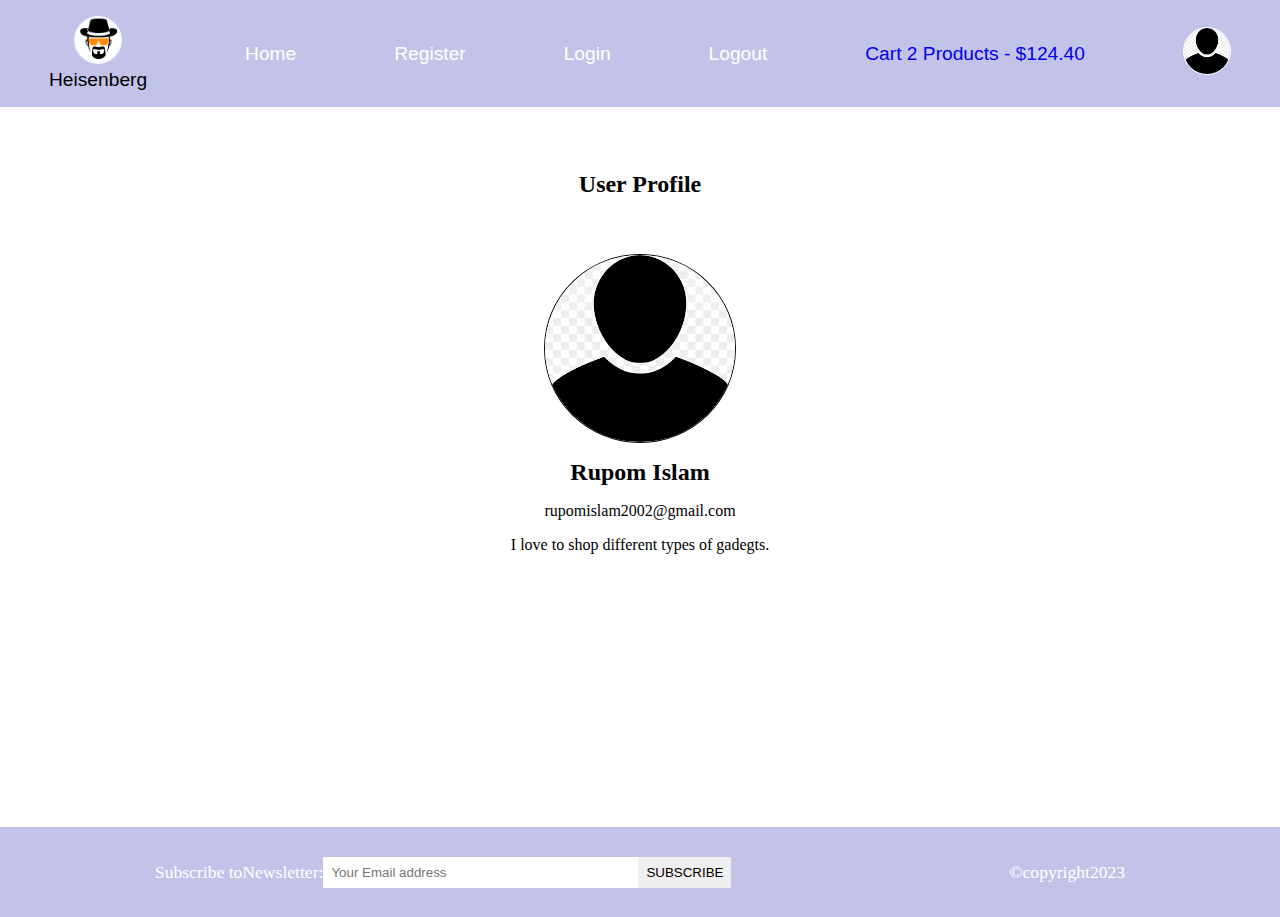
<file: profile.html>
<!DOCTYPE html>
<html lang="en">
<head>
    <meta charset="UTF-8">
    <meta name="viewport" content="width=device-width, initial-scale=1.0">
    <meta name=""/>
    <title>Ecommerce Project</title>
</head>

<link
      rel="stylesheet"
      href="https://cdnjs.cloudflare.com/ajax/libs/font-awesome/6.2.1/css/all.min.css"
      integrity="sha512-MV7K8+y+gLIBoVD59lQIYicR65iaqukzvf/nwasF0nqhPay5w/9lJmVM2hMDcnK1OnMGCdVK+iQrJ7lzPJQd1w=="
      crossorigin="anonymous"
      referrerpolicy="no-referrer"
    />
<link rel="stylesheet" href="style.css">
<body class="body">
    <i class="fas fa-bars fa-2x" id="menu-icon"></i>
    <!--navbar start-->
    <nav id="menu" class="hidden">
      <ul class="nav-upper flex-space-around">
        <li class="nav_list">
          <div class="logo"><img class="logo-icon" src="img/images (1).png">
          <p>Heisenberg</p></div>
        </li>
        <li class="nav_list"><a href="index.html" class="nav_link">Home</a></li>
        <li class="nav_list"><a href="Register.html" class="nav_link">Register</a></li>
        <li class="nav_list"><a href="Login.html" class="nav_link">Login</a></li>
        <li class="nav_list"><a href="Logout.html" class="nav_link">Logout</a></li>
        
        <li class="nav_list">
          <a href="cart.html" class="nav_list">
            <span>
              <i class="fa-solid fa-cart-shopping"></i>
              Cart 2 Products - $124.40
            </span>
          </a>
        </li>
        
        <li class="nav_list"><a href="profile.html" class="nav_link"><img class="profile-icon" src="/img/png-transparent-user-profile-computer-icons-profile-heroes-black-silhouette-thumbnail.png"></a></li>
    </nav>
     
    </nav>



    <main>
      <section class="profile flex-center">
        <h2 class="section-title text-center">User Profile</h2>
        <div class="card flex-center">
          <img src="./img/png-transparent-user-profile-computer-icons-profile-heroes-black-silhouette-thumbnail.png" alt="profile" class="profile__img" />
          <h2 class="profile__name">Rupom Islam</h2>
          <p class="profile__email">rupomislam2002@gmail.com</p>
          <p class="profile__about">
            I love to shop different types of gadegts.
          </p>
          <div class="profile__buttons">
            <button class="btn profile__edit-btn">
              <i class="far fa-edit fa-2x"></i>
            </button>
            <button class="btn profile__edit-btn">
              <i class="far fa-trash-alt fa-2x"></i>
            </button>
          </div>
        </div>
      </section>
    </main>
    


    <footer class="footer flex-space-around">
      <div class="flex-space-around">
        <label for="subscribe">Subscribe toNewsletter:</label>
        <input type="email" id="subscribe" name="subscribe" class="footer_input"
        placeholder="Your Email address"/>
        <button class="btn btn-subscribe">Subscribe</button>
      </div>
      <div>
        <p>&copy;copyright2023</p>
      </div>
    </footer>
    <script src="/index.js"></script>
</body>
</html>
</file>
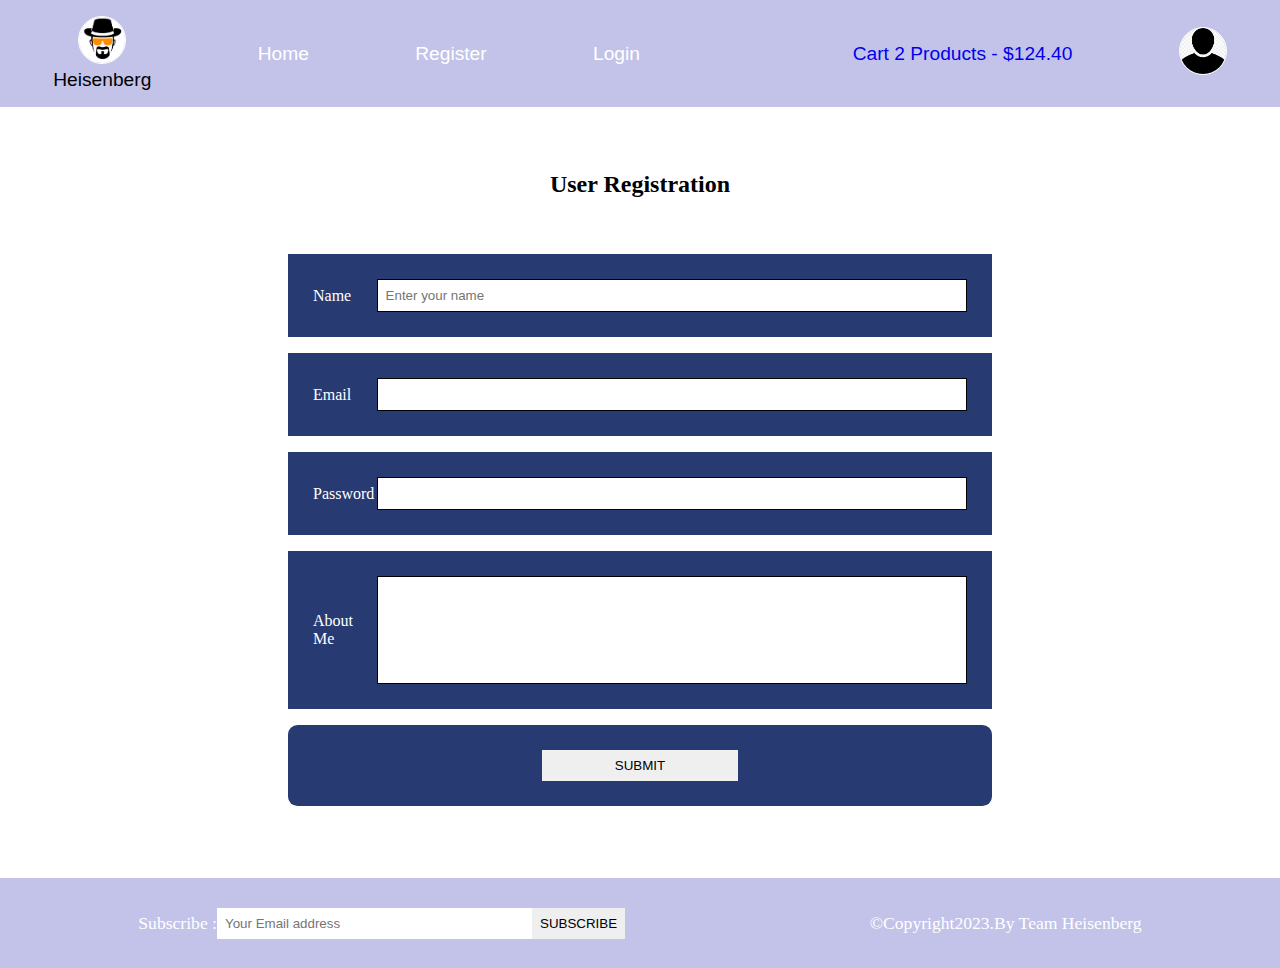
<file: register.html>
<!DOCTYPE html>
<html lang="en">
<head>
    <meta charset="UTF-8">
    <meta name="viewport" content="width=device-width, initial-scale=1.0">
    <meta name=""/>
    <title>Ecommerce Project</title>
</head>

<link
      rel="stylesheet"
      href="https://cdnjs.cloudflare.com/ajax/libs/font-awesome/6.2.1/css/all.min.css"
      integrity="sha512-MV7K8+y+gLIBoVD59lQIYicR65iaqukzvf/nwasF0nqhPay5w/9lJmVM2hMDcnK1OnMGCdVK+iQrJ7lzPJQd1w=="
      crossorigin="anonymous"
      referrerpolicy="no-referrer"
    />
<link rel="stylesheet" href="style.css">
<body class="body">
    <i class="fas fa-bars fa-2x" id="menu-icon"></i>
    <!--navbar start-->
    <nav id="menu" class="hidden">
      <ul class="nav-upper flex-space-around">
        <li class="nav_list">
          <div class="logo"><img class="logo-icon" src="img/images (1).png">
          <p>Heisenberg</p></div>
        </li>
        <li class="nav_list"><a href="index.html" class="nav_link">Home</a></li>
        <li class="nav_list"><a href="Register.html" class="nav_link">Register</a></li>
        <li class="nav_list"><a href="Login.html" class="nav_link">Login</a></li>
        <li class="nav_list"><a href="Logout.html" class="nav_link"></a></li>
        
        <li class="nav_list">
          <a href="cart.html" class="nav_list">
            <span>
              <i class="fa-solid fa-cart-shopping"></i>
              Cart 2 Products - $124.40
            </span>
          </a>
        </li>
        
        <li class="nav_list"><a href="profile.html" class="nav_link"><img class="profile-icon" src="/img/png-transparent-user-profile-computer-icons-profile-heroes-black-silhouette-thumbnail.png"></a></li>
    </nav>
     
    </nav>
    <!--navbar end-->
     
    




    <main>
      <section class="register">
        <h2 class="section-title text-center">User Registration</h2>
        <div class="card">
          <form class="form" action="" onsubmit="halert()" >
            <div class="form-control flex-center">
              <label for="name">Name</label>
              <input type="text" name="name" id="name" placeholder="Enter your name"/>
              <span id="nname"></span>
            </div>
            <div class="form-control flex-center">
              <label for="email">Email</label>
              <input type="email" id="email" required autocomplete="email" />
            </div>
            <div class="form-control flex-center">
              <label for="password">Password</label>
              <input
                type="password"
                id="password"
                required
                autocomplete="password"
              />
            </div>
            <div class="form-control flex-center">
              <label for="about">About Me</label>
              <textarea name="about" id="about"></textarea>
            </div>
            <div class="form-control flex-center form-btn-field">
              <button type="submit" class="btn contact-btn">Submit</button>
            </div>
          </form>
        </div>
      </section>

    </main>


    <!--footer start-->
    <footer class="footer flex-space-around">
      <div class="flex-space-around">
        <label for="subscribe">Subscribe :</label>
        <input type="email" id="subscribe" name="subscribe" class="footer_input"
        placeholder="Your Email address"/>
        <button class="btn btn-subscribe">Subscribe </button>
      </div>
      <div>
        <p>&copy;Copyright2023.By Team Heisenberg</p>
      </div>
    </footer>
    <!--footer end-->
    
  <script src="reg.js" ></script>
</body>
</html>
</file>
<file: style.css>
/*reset code*/
:root{
    --primary-color:rgb(195, 195, 233);
    --secondary-color:rgba(143, 208, 230, 0.9);
    --padding:0.5rem;
    --transitoin:all 0.3s;
    --border-radius:0.6rem;
    --box-shadow:0.1rem 0.2rem 0.8rem rgba(205,202,202,0.5);

}

*{
    box-sizing: border-box;
    list-style-type: none;
    margin: 0;
    padding:0 ;
    outline: none;
    text-decoration: none;
}
html{
    scroll-behavior: smooth;
}
img{
    width: 100%;
    height: auto;
}
.flex-center{
    display: flex;
    justify-content: center;
    align-items: center;
}
.flex-space-around{
    display: flex;
    justify-content: space-around;
    align-items: center;
}
.btn{
    border: none;
    padding: var(--padding);
    cursor: pointer;
    text-transform: uppercase;
    transition: var(--transitoin);
}
.btn:hover{
    background-color: var(--secondary-color);
}
.card{
    background-color: var(--box-shadow);
    border-radius:var(--border-radius) ;
    transition: var(--transitoin);
    padding: var(--padding);
}
.card:hover{
    box-shadow: 0.1rem 0.2rem 0.8rem rgba(205,202,202,1);
}
.hr-design{
    margin: 0.5rem 0;
}
.dot{
    height: 2rem;
    width: 2rem;
    border-radius: 50%;
    display: inline-block;
}



/*reset code*/

/*header start*/
.header{
    padding: 4rem 0;
    height: 80vh;
    background-image: url(/img/istockphoto-1336136316-612x612.jpg) ;
    background-attachment: fixed;
    background-size: cover;
}
.banner{
    width: 100%;
    height: 100%;
    flex-direction: column;
}
.banner_title{
    font-size: 4rem;
    color: rgb(128, 180, 202);
    padding: 1rem;
    border-radius:var(--border-radius);
}
.features{
    width: 100%;

}
.feature{
    background-color: rgba(80,160,78,0.7);
    color: white;
    border-radius: var(--border-radius);
    padding: 1rem;
    width: 15rem;
    flex-direction: column;
    gap: 1rem;

}
.feature_icon{
    font-size: 3rem;
}

/*header end*/
/*navbar start*/
#menu-icon{
    display: none;
}
nav{
    font-family:Verdana, Geneva, Tahoma, sans-serif;
    font-size: 1.2rem;
    position: sticky;
    top: 0;
    left: 0;
    z-index: 100;

}
.nav-upper{
    min-height: 10vh;
    background-color: var(--primary-color);
    padding: 1rem 0;

}
.nav_list{
    transition: var(--transitoin);
}
.nav_list:hover{
    text-decoration: overline;
    color: black;
}
.nav_link{
    color: white;
    transition:var(--transitoin) ;
}
.nav_link:hover{
    color: black;
   
}
.profile-icon{
    width: 3rem;
    height: 3rem;
    border-radius: 50%;
    border: white 1px solid;
    filter: saturate(0);
    transition: var(--transitoin);
}
.profile-icon:hover{
    filter: saturate(1);
}
.logo-icon{
    width: 3rem;
    height: 3rem;
    border-radius: 50%;
    border: white 1px solid;
}
.logo{
    text-align: center;
}
.nav-lower {
    min-height: 10vh;
    background-color: var(--secondary-color);
    font-weight: bolder;
  }
  .nav__brand {
    font-size: 2rem;
  }


/*navbar end*/
/*main start*/
main{
    padding: 4rem 0;
    min-height: 80vh;

}
.sidebar{
    flex: 1;
    padding: var(--padding);
    display: flex;
    flex-direction:column ;
    justify-content: center;
    gap: 1rem;
    align-self: flex-start;
}
.main-content{
    flex: 3;
    padding: var(--padding);
}
.actions_sort select{
     padding: var(--padding);
}
.actions_search input{
    width: 15rem;
    padding: var(--padding);
}
.actions_search button{
   margin-left: -0.3rem;
   border: 1px solid;
   padding: 0.55rem;


}
.products{
    display: grid;
    grid-template-columns: repeat(3,minmax(0,1fr));
    gap: 2rem;
    padding: 2rem 0;

}
.product{
    position: relative;
}
.badge{
    position: absolute;
    top: 0;
    left: 0;
    background-color: gray;
    color: black;
    padding: 4px 8px;
    text-align: center;
    border-radius: var(--border-radius);
    z-index: 10;
}
.product_img{
    width: 100%;
    height: 15rem;
    filter: saturate(0);
    transition: var(--transitoin);

}
.product_img:hover{
    filter: saturate(1);
}
.product_body{
    padding: var(--padding);
    display: flex;
    flex-direction: column;
    gap: 0.5;

}
.learn-more{
    color:blueviolet ;
}
/*pagination start*/
.pagination{
    display: flex;
    justify-content: center;
    align-items:center ;
}
.pagination_btn{
    border-width: 1px 1px 1px 0;
    border-style: solid;
}
.pagination_btn:first-child{
    border-width: 1px 1px 1px 1px;
    border-style: solid;
}
/*pagination end*/
/*most product start*/
.Most_sell{
    display: flex;
    justify-content: center;
    align-items:center ;
}
/*most product start*/
/*product-details start*/
.product_details-right{
    flex: 1;
    display: flex;
    flex-direction: column;
    gap: 0.5rem;
}
.product_details-left{
    flex: 1;
}
.product_details-left img{
    height: 20rem;
    width: 30rem;
}
/*product-details end*/

/* cart starts here  */
.cart {
    padding: var(--padding);
    gap: 1rem;
  }
  .cart__items {
    flex: 1;
  }
  .cart .card {
    margin-bottom: 1rem;
  }
  .cart__items-action {
    margin-top: 1rem;
    display: flex;
    justify-content: space-between;
    align-items: center;
  }
  .cart__item input {
    flex: 0.1;
  }
  .cart__item-img {
    flex: 0.2;
    width: 15rem;
    height: 10rem;
  }
  .cart__item-description {
    flex: 0.4;
  }
  .cart__item-shipping {
    margin-top: 0.5rem;
    color: red;
  }
  .cart__item-actions {
    flex: 0.3;
    display: flex;
    flex-direction: column;
    justify-content: center;
    align-items: center;
    gap: 1rem;
  }
  
  .cart__payment {
    flex: 1;
  }
  .cart__payment-summary > div {
    display: flex;
    justify-content: space-between;
    align-items: center;
    margin: 1rem 0;
  }
  .cart__payment-btn {
    width: 100%;
  }
  .cart__payment-methods > h2 {
    text-align: center;
    margin-bottom: 1rem;
  }
  .cart__payment-methods > div {
    display: flex;
    justify-content: center;
    align-items: center;
    gap: 1rem;
  }
  
  /* cart ends here  */



/*main end*/
/*footer*/
    .footer{
      padding: 1rem;
      background-color: var(--primary-color); 
      min-height: 10vh;
      color: white; 
      font-size: 1.1rem; ;
    }
    .btn-subscribe{
        margin-left: -5px;
       
    }
    .btn-subscribe:hover{
        background-color:red
    }
    .footer_input{
        border: none;
        padding: var(--padding);
        width: 20rem;
    }
    
/*footer*/


/* register starts here  */
.form {
    flex: 1;
    display: flex;
    flex-direction: column;
    gap: 1rem;
  }
  .form-control label {
    flex: 0.1;
    text-align: left;
  }
  .form-control input,
  textarea {
    flex: 0.9;
    padding: var(--padding);
    border: 1px solid;
  }
  .form-control textarea {
    resize: none;
    height: 12vh;
  }
  .form-btn-field {
    border-radius: var(--border-radius);
  }
  .contact-btn {
    width: 30%;
  }
  .register,
  .login {
    display: flex;
    flex-direction: column;
    justify-content: center;
    align-items: center;
    gap: 3rem;
    min-height: 60vh;
  }
  .register .card,
  .login .card {
    width: 45rem;
  }

  /* register ends here  */

  .profile {
    flex-direction: column;
    gap: 3rem;
  }
  
  .profile .card {
    flex-direction: column;
    width: 30rem;
    padding: var(--padding);
    gap: 1rem;
  }
  .profile__img {
    width: 15vw;
    border-radius: 50%;
    border: 1px solid;
  }
  .profile__buttons button {
    background-color: transparent;
  }
  /* profile ends here  */
  


@media(max-width:992px){
.flex-space-around{
    flex-direction: column;
    gap:1rem;
    padding: 1rem 0;
}
#menu-icon{
    display: block;
    text-align: center;
    margin: 1rem 0;
    cursor: pointer;
}
.hidden{
    display: none;
}
.header{
    height: 100vh;
}
.products{
    grid-template-columns:repeat(2,minmax(0,1fr)) ;
}
}
@media(max-width:768px){
    .flex-center{
        flex-direction: column;
        gap: 1rem;
        padding: 1rem 0;
    }
    .products{
        grid-template-columns:repeat(1,minmax(0,1fr)) ;
    }
    
}
@media(max-width:600px){
    
}
.contact{
    background: #3C5499;
    padding: 60px 0;
    color: #fff;
    flex-direction: column;
}
.getin-touch{
    float: none;
    margin: 0 auto;
}
.form-control{
    padding: 25px;
    background-color: #273A71;
    border: 1px;
    color: #fff;
}
.contact{
    text-align: center;
}
</file>
